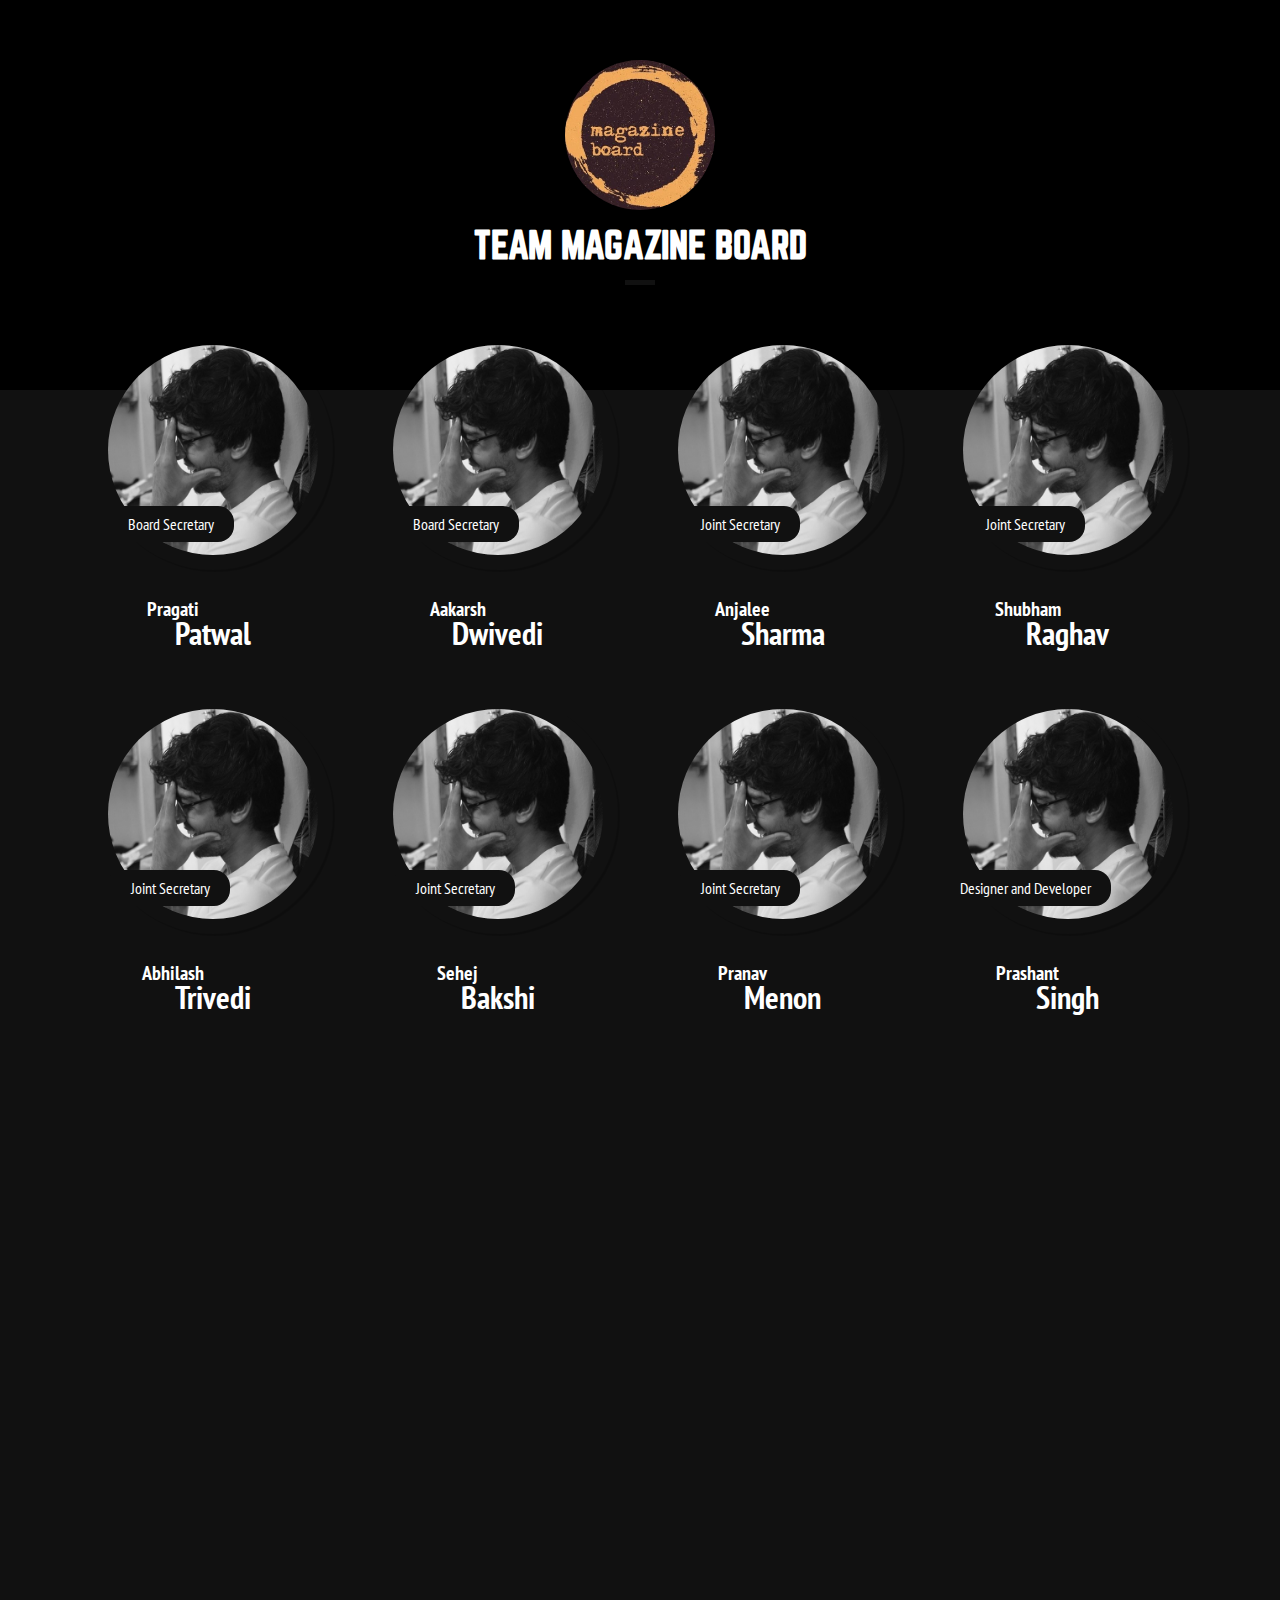
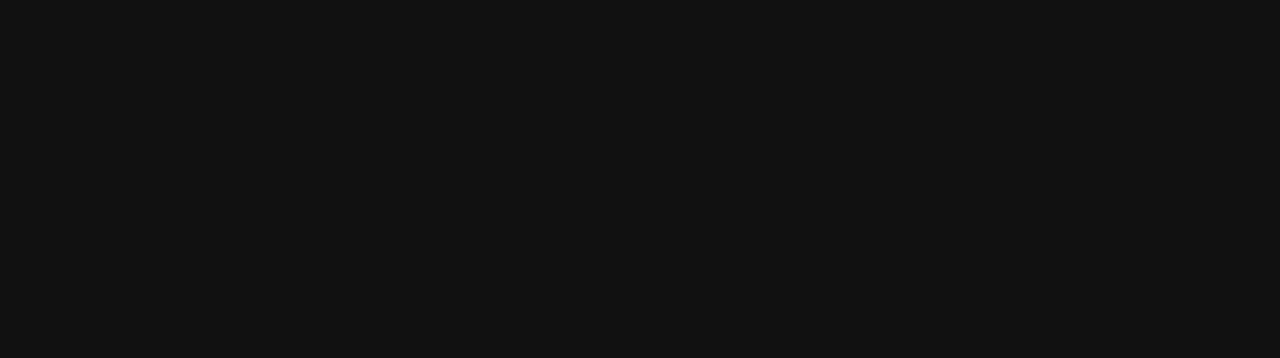
<file: team/index.html>
<!DOCTYPE html>
<html lang="en-US">
<head>

	<!-- Meta tags & title /-->
	<title>TEAM - Magazine Board</title>
  	<link rel="shortcut icon" href="../../../favicon.ico">
	<meta http-equiv="Content-Type" content="text/html; charset=utf-8" />
	<meta name="viewport" content="width=device-width, initial-scale=1, maximum-scale=1">
	<!-- Stylesheets /-->
	<link rel="stylesheet" type="text/css" href="css/style.css" /> <!-- Main stylesheet /-->
	<link rel="stylesheet" type="text/css" href="css/bootstrap.css"> <!-- Grid framework /-->
    <link href='http://fonts.googleapis.com/css?family=Open+Sans:400,300,600,700,800' rel='stylesheet' type='text/css'> <!-- Open Sans /-->
    <link href='http://fonts.googleapis.com/css?family=PT+Sans+Narrow:400,700' rel='stylesheet' type='text/css'> <!-- PT Sans Narrow /-->
	<link href="//netdna.bootstrapcdn.com/font-awesome/4.0.3/css/font-awesome.css" rel="stylesheet"> <!-- Font Awesome /-->

</head>

<body style="background: #111;">

	<!-- SPEAKERS SECTION -->	
	<section id="speakers">
		<div style="">
			<a href="../../index.html"><img src="img/logo1.jpg" style="width: 100px; height: 150px; width: 150px; border: none; border-radius: 50%;"></a>
		</div><br>
		<h3>Team Magazine Board</h3> <!-- Section Title -->
		<div class="separator"></div>
		<div class="container" style="height: 5vh;">
			<div class="col-md-8 col-md-offset-2" style="height: 5vh;">
				<!-- Section Description 
				<p>Lorem ipsum dolor sit amet, consectetur adipisicing elit, sed do eiusmod tempor incididunt ut labore et dolore magna aliqua. Ut enim ad minim veniam, quis nostrud exercitation ullamco laboris nisi ut aliquip ex ea commodo consequat.</p> -->
			</div>
			
			<!-- First Row of Speakers -->
			<div class="row1">
			
				<div class="col-md-3">
					<a href="#" class="member-profile">
						<div class="unhover_img">
						<img src="img/pragati.jpg" alt="" />
						</div>
						<div class="hover_img">
						<img src="img/pragati.jpg" alt="" />
						</div>
						<span>Board Secretary</span>
						<h4><span>Pragati </span> Patwal</h4>
					</a>
				</div>
				
				<div class="col-md-3">
					<a href="#" class="member-profile">
						<div class="unhover_img">
						<img src="img/pragati.jpg" alt="" />
						</div>
						<div class="hover_img">
						<img src="img/pragati.jpg" alt="" />
						</div>
						<span>Board Secretary</span>
						<h4><span>Aakarsh </span> Dwivedi</h4>
					</a>
				</div>
				
				<!-- Speaker 3 -->
				<div class="col-md-3">
					<a href="#" class="member-profile">
						<div class="unhover_img">
						<img src="img/pragati.jpg" alt="" />
						</div>
						<div class="hover_img">
						<img src="img/pragati.jpg" alt="" />
						</div>
						<span>Joint Secretary</span>
						<h4><span>Anjalee </span> Sharma</h4>
					</a>				
				</div>
				
				<!-- Speaker 4 -->
				<div class="col-md-3">
					<a href="#" class="member-profile">
						<div class="unhover_img">
						<img src="img/pragati.jpg" alt="" />
						</div>
						<div class="hover_img">
						<img src="img/pragati.jpg" alt="" />
						</div>
						<span>Joint Secretary</span>
						<h4><span>Shubham </span> Raghav</h4>
					</a>
				</div>

				<!-- Speaker 5 -->
				<div class="col-md-3">
					<a href="#" class="member-profile">
						<div class="unhover_img">
						<img src="img/pragati.jpg" alt="" />
						</div>
						<div class="hover_img">
						<img src="img/pragati.jpg" alt="" />
						</div>
						<span>Joint Secretary</span>
						<h4><span>Abhilash </span> Trivedi</h4>
					</a>
				</div>
				
				<div class="col-md-3">
					<a href="#" class="member-profile">
						<div class="unhover_img">
						<img src="img/pragati.jpg" alt="" />
						</div>
						<div class="hover_img">
						<img src="img/pragati.jpg" alt="" />
						</div>
						<span>Joint Secretary</span>
						<h4><span>Sehej </span> Bakshi</h4>
					</a>
				</div>
				
				<div class="col-md-3">
					<a href="#" class="member-profile">
						<div class="unhover_img">
						<img src="img/pragati.jpg" alt="" />
						</div>
						<div class="hover_img">
						<img src="img/pragati.jpg" alt="" />
						</div>
						<span>Joint Secretary</span>
						<h4><span>Pranav </span> Menon</h4>
					</a>				
				</div>
				

				
				<div class="col-md-3">
					<a href="#" class="member-profile">
						<div class="unhover_img">
						<img src="img/pragati.jpg" alt="" />
						</div>
						<div class="hover_img">
						<img src="img/pragati.jpg" alt="" />
						</div>
						<span>Designer and Developer</span>
						<h4><span>Prashant </span> Singh</h4>
					</a>
				</div>

				
			</div> <!-- End First Row -->
			<div class="clear"></div>
			
			<div class="col-md-12" style="width: 100%; height: 100vh; background: url('img/team.jpg'); background-repeat: no-repeat; background-attachment: fixed; background-position: center;background-size: cover;">
			</div>

		</div>
	</section>
	<!-- //SPEAKERS SECTION -->

	<script src="http://ajax.googleapis.com/ajax/libs/jquery/1.10.2/jquery.min.js"></script> <!-- Load jQuery -->

	<!-- jQuery Code for the View All Button -->
	<script>
		$(document).ready(function(){
		  $(".fadeIn").click(function(){
			$("div.row2").fadeIn();
			$("button.fadeIn").hide();
		  });
		});
	</script>
	
</body>
</html>
</file>
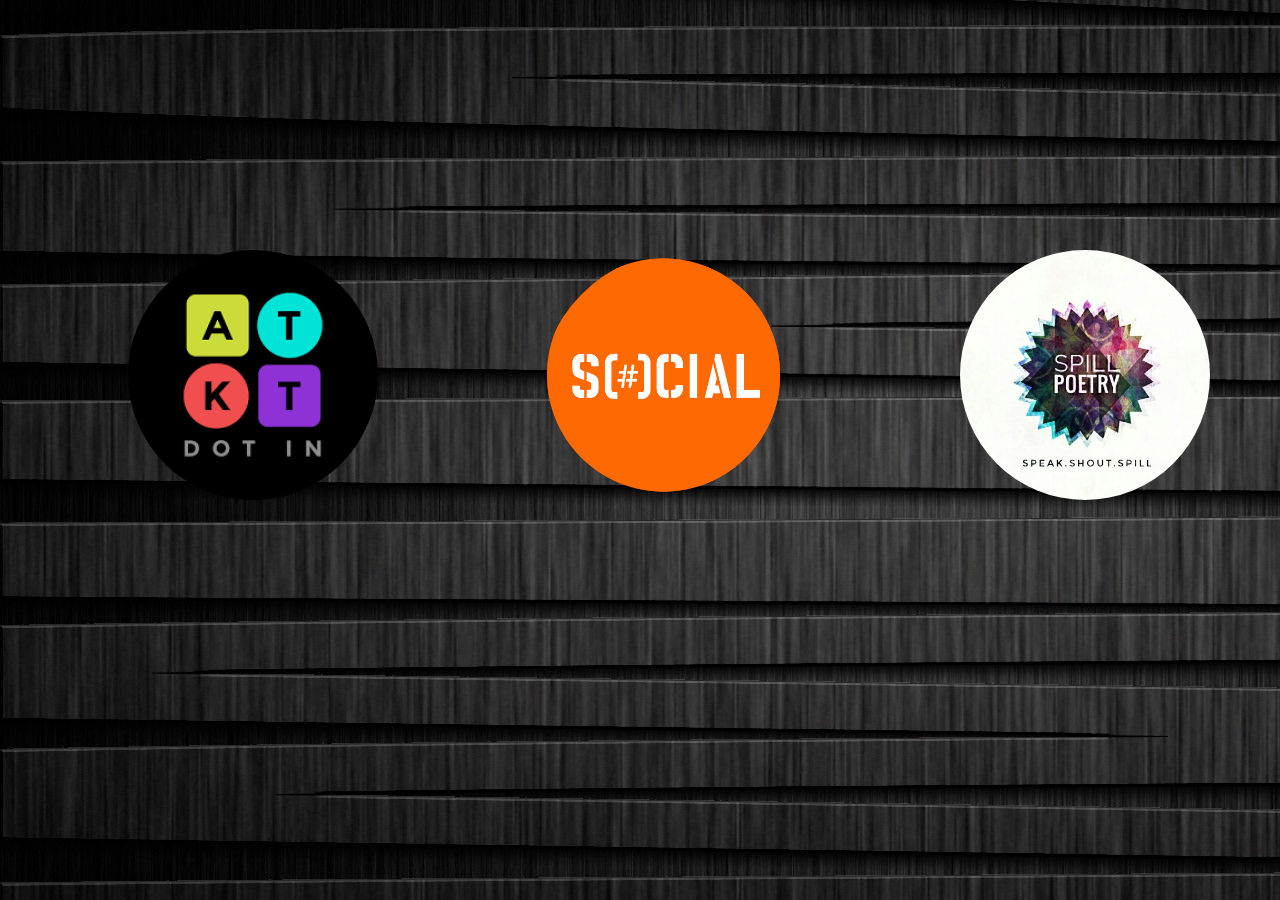
<file: Sponsors/sponsors.html>
<html>

    <style>
        

        .image{
            border-radius: 50%;
            position: absolute;
            
            left: 100px;
            background-repeat: no-repeat;
            background-size: 250px 250px;
        }
        

        
    </style>
    
    
<body background="back.jpg">
    <p style="">SPONSORS</p>
    
    <div>
        <div class="image" style="top: 250px; left: 10%; background-image: url(atkt.png); width: 250px; height: 250px;"></div>
        <div class="image" style="top: 250px; left: 42%; background-image: url(social.png); width: 300px; height: 300px;"></div>
        <div class="image" style="top: 250px; left: 75%; background-image: url(spill-poetry.jpg); width: 250px; height: 250px;"></div>
    </div>
    
    
    
    </body>



</html>
</file>
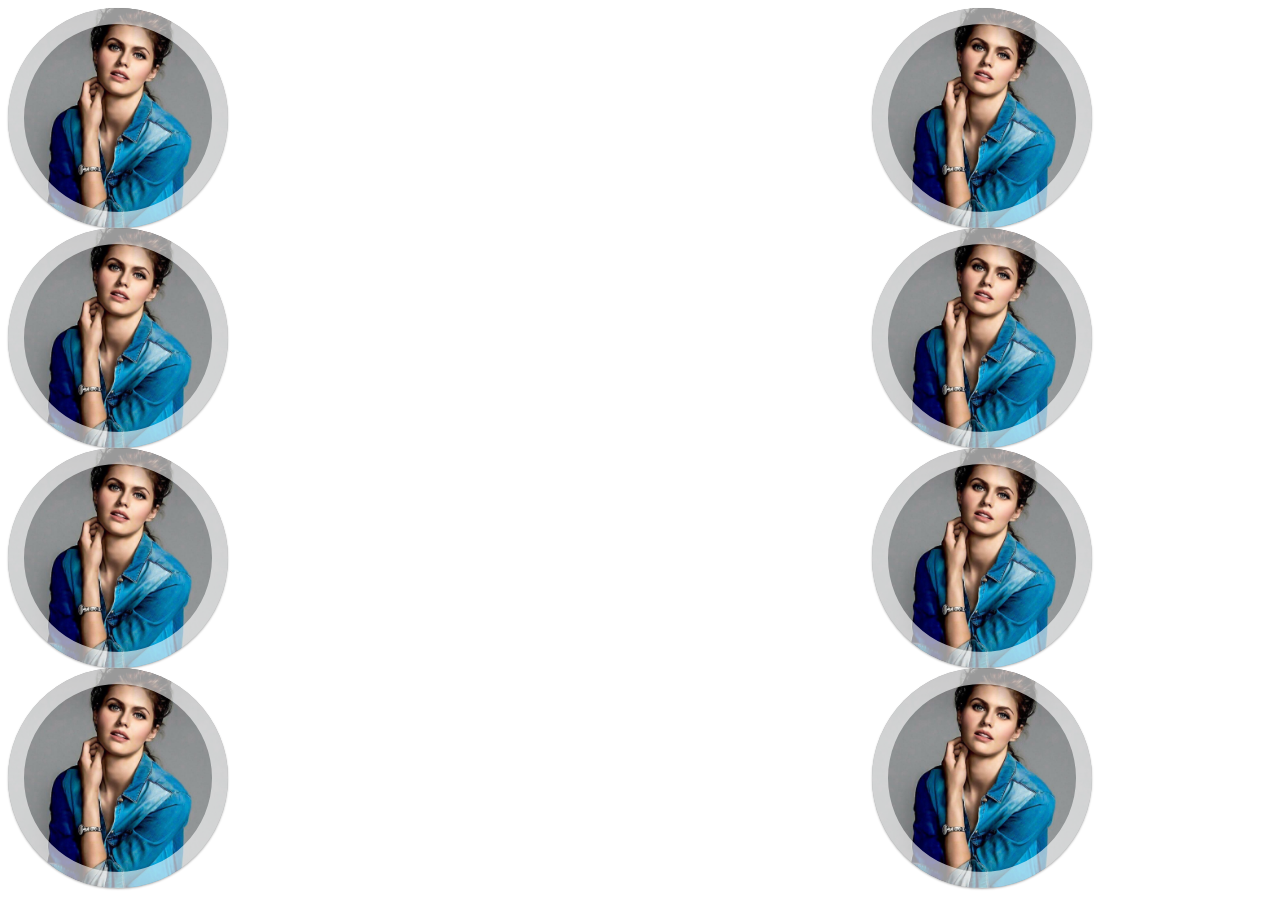
<file: TRY/try.html>
<html>
    
    <head>
        
        
        <style>
            
            .ih-item {
  position: relative;
  -webkit-transition: all 0.35s ease-in-out;
  -moz-transition: all 0.35s ease-in-out;
  transition: all 0.35s ease-in-out;
}
.ih-item,
.ih-item * {
  -webkit-box-sizing: border-box;
  -moz-box-sizing: border-box;
  box-sizing: border-box;
}
.ih-item a {
  color: #333;
}
.ih-item a:hover {
  text-decoration: none;
}
.ih-item img {
  width: 100%;
  height: 100%;
}

.ih-item.circle {
  position: relative;
  width: 220px;
  height: 220px;
  border-radius: 50%;
}
.ih-item.circle .img {
  position: relative;
  width: 220px;
  height: 220px;
  border-radius: 50%;
}
.ih-item.circle .img:before {
  position: absolute;
  display: block;
  content: '';
  width: 100%;
  height: 100%;
  border-radius: 50%;
  box-shadow: inset 0 0 0 16px rgba(255, 255, 255, 0.6), 0 1px 2px rgba(0, 0, 0, 0.3);
  -webkit-transition: all 0.35s ease-in-out;
  -moz-transition: all 0.35s ease-in-out;
  transition: all 0.35s ease-in-out;
}
.ih-item.circle .img img {
  border-radius: 50%;
}
.ih-item.circle .info {
  position: absolute;
  top: 0;
  bottom: 0;
  left: 0;
  right: 0;
  text-align: center;
  border-radius: 50%;
  -webkit-backface-visibility: hidden;
  backface-visibility: hidden;
}


            
            
            
            
            
       .ih-item.circle.effect3 .img {
  z-index: 11;
  -webkit-transition: all 0.35s ease-in-out;
  -moz-transition: all 0.35s ease-in-out;
  transition: all 0.35s ease-in-out;
}
.ih-item.circle.effect3.colored .info {
  background: #1a4a72;
}
.ih-item.circle.effect3 .info {
  background: #333333;
  opacity: 0;
  pointer-events: none;
  -webkit-transition: all 0.35s ease-in-out;
  -moz-transition: all 0.35s ease-in-out;
  transition: all 0.35s ease-in-out;
}
.ih-item.circle.effect3 .info h3 {
  color: #fff;
  text-transform: uppercase;
  position: relative;
  letter-spacing: 2px;
  font-size: 22px;
  margin: 0 30px;
  padding: 55px 0 0 0;
  height: 110px;
  text-shadow: 0 0 1px white, 0 1px 2px rgba(0, 0, 0, 0.3);
}
.ih-item.circle.effect3 .info p {
  color: #bbb;
  padding: 10px 5px;
  font-style: italic;
  margin: 0 30px;
  font-size: 12px;
  border-top: 1px solid rgba(255, 255, 255, 0.5);
}

.ih-item.circle.effect3.left_to_right .img {
  -webkit-transform: scale(1) translateX(0);
  -moz-transform: scale(1) translateX(0);
  -ms-transform: scale(1) translateX(0);
  -o-transform: scale(1) translateX(0);
  transform: scale(1) translateX(0);
}
.ih-item.circle.effect3.left_to_right .info {
  -webkit-transform: translateX(-100%);
  -moz-transform: translateX(-100%);
  -ms-transform: translateX(-100%);
  -o-transform: translateX(-100%);
  transform: translateX(-100%);
}
.ih-item.circle.effect3.left_to_right a:hover .img {
  -webkit-transform: scale(0.5) translateX(100%);
  -moz-transform: scale(0.5) translateX(100%);
  -ms-transform: scale(0.5) translateX(100%);
  -o-transform: scale(0.5) translateX(100%);
  transform: scale(0.5) translateX(100%);
}
.ih-item.circle.effect3.left_to_right a:hover .info {
  opacity: 1;
  -webkit-transform: translateX(0);
  -moz-transform: translateX(0);
  -ms-transform: translateX(0);
  -o-transform: translateX(0);
  transform: translateX(0);
}

.ih-item.circle.effect3.right_to_left .img {
  -webkit-transform: scale(1) translateX(0);
  -moz-transform: scale(1) translateX(0);
  -ms-transform: scale(1) translateX(0);
  -o-transform: scale(1) translateX(0);
  transform: scale(1) translateX(0);
}
.ih-item.circle.effect3.right_to_left .info {
  -webkit-transform: translateX(100%);
  -moz-transform: translateX(100%);
  -ms-transform: translateX(100%);
  -o-transform: translateX(100%);
  transform: translateX(100%);
}
.ih-item.circle.effect3.right_to_left a:hover .img {
  -webkit-transform: scale(0.5) translateX(-100%);
  -moz-transform: scale(0.5) translateX(-100%);
  -ms-transform: scale(0.5) translateX(-100%);
  -o-transform: scale(0.5) translateX(-100%);
  transform: scale(0.5) translateX(-100%);
}
.ih-item.circle.effect3.right_to_left a:hover .info {
  opacity: 1;
  -webkit-transform: translateX(0);
  -moz-transform: translateX(0);
  -ms-transform: translateX(0);
  -o-transform: translateX(0);
  transform: translateX(0);
}

.ih-item.circle.effect3.top_to_bottom .img {
  -webkit-transform: scale(1) translateY(0);
  -moz-transform: scale(1) translateY(0);
  -ms-transform: scale(1) translateY(0);
  -o-transform: scale(1) translateY(0);
  transform: scale(1) translateY(0);
}
.ih-item.circle.effect3.top_to_bottom .info {
  -webkit-transform: translateY(-100%);
  -moz-transform: translateY(-100%);
  -ms-transform: translateY(-100%);
  -o-transform: translateY(-100%);
  transform: translateY(-100%);
}
.ih-item.circle.effect3.top_to_bottom a:hover .img {
  -webkit-transform: scale(0.5) translateY(100%);
  -moz-transform: scale(0.5) translateY(100%);
  -ms-transform: scale(0.5) translateY(100%);
  -o-transform: scale(0.5) translateY(100%);
  transform: scale(0.5) translateY(100%);
}
.ih-item.circle.effect3.top_to_bottom a:hover .info {
  opacity: 1;
  -webkit-transform: translateY(0);
  -moz-transform: translateY(0);
  -ms-transform: translateY(0);
  -o-transform: translateY(0);
  transform: translateY(0);
}

.ih-item.circle.effect3.bottom_to_top .img {
  -webkit-transform: scale(1) translateY(0);
  -moz-transform: scale(1) translateY(0);
  -ms-transform: scale(1) translateY(0);
  -o-transform: scale(1) translateY(0);
  transform: scale(1) translateY(0);
}
.ih-item.circle.effect3.bottom_to_top .info {
  -webkit-transform: translateY(100%);
  -moz-transform: translateY(100%);
  -ms-transform: translateY(100%);
  -o-transform: translateY(100%);
  transform: translateY(100%);
}
.ih-item.circle.effect3.bottom_to_top a:hover .img {
  -webkit-transform: scale(0.5) translateY(-100%);
  -moz-transform: scale(0.5) translateY(-100%);
  -ms-transform: scale(0.5) translateY(-100%);
  -o-transform: scale(0.5) translateY(-100%);
  transform: scale(0.5) translateY(-100%);
}
.ih-item.circle.effect3.bottom_to_top a:hover .info {
  opacity: 1;
  -webkit-transform: translateY(0);
  -moz-transform: translateY(0);
  -ms-transform: translateY(0);
  -o-transform: translateY(0);
  transform: translateY(0);
}
  </style>      
        
    </head>
    
    <body>
        
        
<div>        
        
        <!-- Left to right-->
<div class="row" style="position: relative; float: left; width: 400px;">
  <div class="col-sm-6">
 
    <!-- normal -->
    <div class="ih-item circle effect3 left_to_right"><a href="#">
        <div class="img"><img src="temp.jpg" alt="img"></div>
        <div class="info">
          <h3>Heading here</h3>
          <p>Description goes here</p>
        </div></a></div>
    <!-- end normal -->
 
  </div>
  <div class="col-sm-6">
 
    <!-- colored -->
    <div class="ih-item circle colored effect3 left_to_right"><a href="#">
        <div class="img"><img src="temp.jpg" alt="img"></div>
        <div class="info">
          <h3>Heading here</h3>
          <p>Description goes here</p>
        </div></a></div>
    <!-- end colored -->
 
  </div>
    <div class="col-sm-6">
 
    <!-- colored -->
    <div class="ih-item circle colored effect3 left_to_right"><a href="#">
        <div class="img"><img src="temp.jpg" alt="img"></div>
        <div class="info">
          <h3>Heading here</h3>
          <p>Description goes here</p>
        </div></a></div>
    <!-- end colored -->
 
  </div>
    <div class="col-sm-6">
 
    <!-- colored -->
    <div class="ih-item circle colored effect3 left_to_right"><a href="#">
        <div class="img"><img src="temp.jpg" alt="img"></div>
        <div class="info">
          <h3>Heading here</h3>
          <p>Description goes here</p>
        </div></a></div>
    <!-- end colored -->
 
  </div>
</div>
<!-- end Left to right-->
 
 
<!-- Right to left-->
<div class="row" style="width: 400px; float: right; display: inline;">
  <div class="col-sm-6">
 
    <!-- normal -->
    <div class="ih-item circle effect3 right_to_left"><a href="#">
        <div class="img"><img src="temp.jpg" alt="img"></div>
        <div class="info">
          <h3>Heading here</h3>
          <p>Description goes here</p>
        </div></a></div>
    <!-- end normal -->
 
  </div>
  <div class="col-sm-6">
 
    <!-- colored -->
    <div class="ih-item circle colored effect3 right_to_left"><a href="#">
        <div class="img"><img src="temp.jpg" alt="img"></div>
        <div class="info">
          <h3>Heading here</h3>
          <p>Description goes here</p>
        </div></a></div>
    <!-- end colored -->
 
  </div>
    <div class="col-sm-6">
 
    <!-- normal -->
    <div class="ih-item circle effect3 right_to_left"><a href="#">
        <div class="img"><img src="temp.jpg" alt="img"></div>
        <div class="info">
          <h3>Heading here</h3>
          <p>Description goes here</p>
        </div></a></div>
    <!-- end normal -->
 
  </div>
    <div class="col-sm-6">
 
    <!-- normal -->
    <div class="ih-item circle effect3 right_to_left"><a href="#">
        <div class="img"><img src="temp.jpg" alt="img"></div>
        <div class="info">
          <h3>Heading here</h3>
          <p>Description goes here</p>
        </div></a></div>
    <!-- end normal -->
 
  </div>
</div>
<!-- end Right to left-->
 
        </div>      
        
    </body>
    
</html>
</file>
<file: team/css/style.css>
/*
Tutorial Name: Meet the Team
Description: A simple concept for members section.
Author: Stanislav Kostadinov
Author URI: http://stanislav.it
Usage: You can use this code for free in personal and commercial projects if you build upon it. You are not allowed to republish, redistribute or sell "as-is". 
*/

/* 01. GENERAL SETTINGS ============================================ */

* {margin: 0; padding: 0;}

p {line-height: 160%;}

a {text-decoration: none; color: #fff; transition: all 0.1s ease-in;}
img {border: 0;}

body {
	background: #fff;
	color: #fff;
	font-family: 'PT Sans Narrow', sans-serif;
	font-size: 13px;
	font-weight: 300;
}

.clear {clear: both;}

/* Buttons */
.btn {
	display: inline-block;
	margin-top: 20px;
	padding: 10px 40px;
	color: rgba(255,255,255, 0.95);
	font-size: 18px;
	font-weight: 700;
	text-transform: uppercase;
	border: none;
	border-radius: 20px;
	outline: 0;
	transition: all 0.1s ease-in;
}

.btn-transparent {background: rgba(0,0,0, 0.2);}
.btn-transparent:hover {background: rgba(0,0,0, 0.4);}

/* Separators */
.separator {
	margin: 0 auto;
	background: #111;
	width: 30px;
	height: 5px;
}

/* 02. FONT FACE ============================================ */

@font-face {
    font-family: 'norwester';
	src: url('../fonts/norwester/norwester.eot');
    src: url('../fonts/norwester/norwester.eot?iefix') format('embedded-opentype'),
		 url('../fonts/norwester/norwester.ttf');
    font-weight: normal;
}

/* 03. SPEAKERS SETTINGS ============================================ */

#speakers {
	padding: 60px 0;
	background: #000;
	text-align: center;	
}

#speakers p {
	padding: 20px 0 60px;
	color: rgba(255,255,255, 0.85);
	font-family: 'Open Sans', sans-serif;
	font-size: 16px;
	letter-spacing: 0.2px;
}

#speakers h3 {
	padding: 0 0 15px;
	font-family: 'norwester';
	font-size: 36px;
	text-transform: uppercase;
}

#speakers h4  {
	margin-top: -20px;
	font-size: 32px;
	font-weight: 700;
}

#speakers h4 span {
	display: block;
	position: relative;
	left: -40px;
	top: 10px;
	font-size: 20px;
	background: none;
	padding: 0;
}

#speakers img {
	width: 100%;
	max-width: 240px;
	border-radius: 50%; 
	border: 15px solid transparent; 
	box-shadow: 2px 2px 0px rgba(0,0,0, 0.18);
	transition: all 0.1s ease-in;
}
	
#speakers img:hover {
	border: 15px solid #222;
	position: relative;
	z-index: 10;
	transition: all 0.1s ease-in;	
}

#speakers span {
	padding: 8px 20px;
	position: relative;
	top: -64px;
	left: -42px;
	display: inline-block;
	background: #111;
	border-radius: 0 16px 16px 0;
	font-size: 16px;
}

/* Member Image Hover Effect */
.hover_img {
  display: none
}

.member-profile:hover .unhover_img{
  display: none;
}

.member-profile:hover .hover_img {
  display: block;
}

/* Social Networks Meta */
#speakers li {display: inline-block; padding: 0 6px; font-size: 18px;}
#speakers li a {color: rgba(0,0,0, 0.3); transition: all 0.1s ease-in;}
#speakers li a:hover {color: rgba(0,0,0, 0.7);}

/* Rows Optimization */
.row2 {
	display: none;
}

.row1 .col-md-3, .row2 .col-md-3 {
	padding-bottom: 40px;
}

/* Mobile Devices Optimization */
@media (min-width: 568px) and (max-width: 992px) {

	.row1 .col-md-3, .row2 .col-md-3 {
		display: inline-block;
		max-width: 50%;
	}

	#speakers img {max-width: 300px;}

}
</file>
